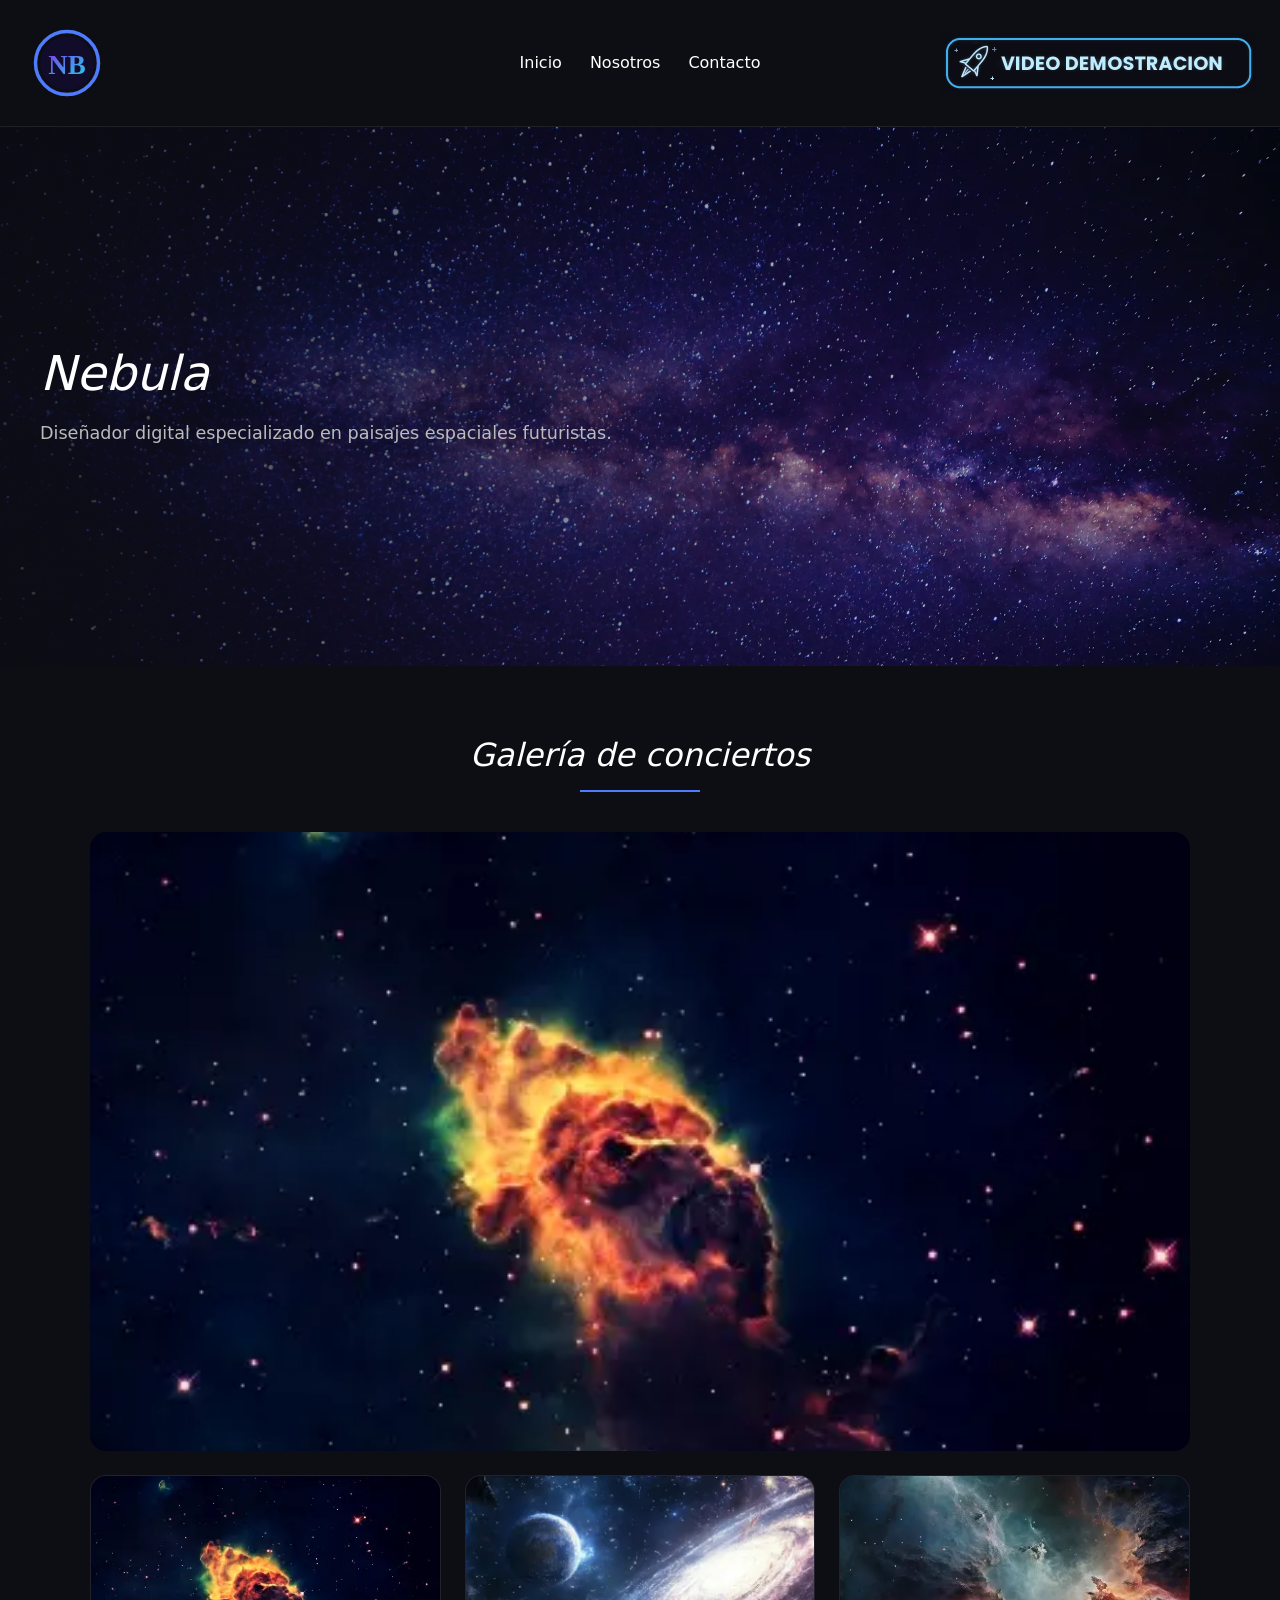
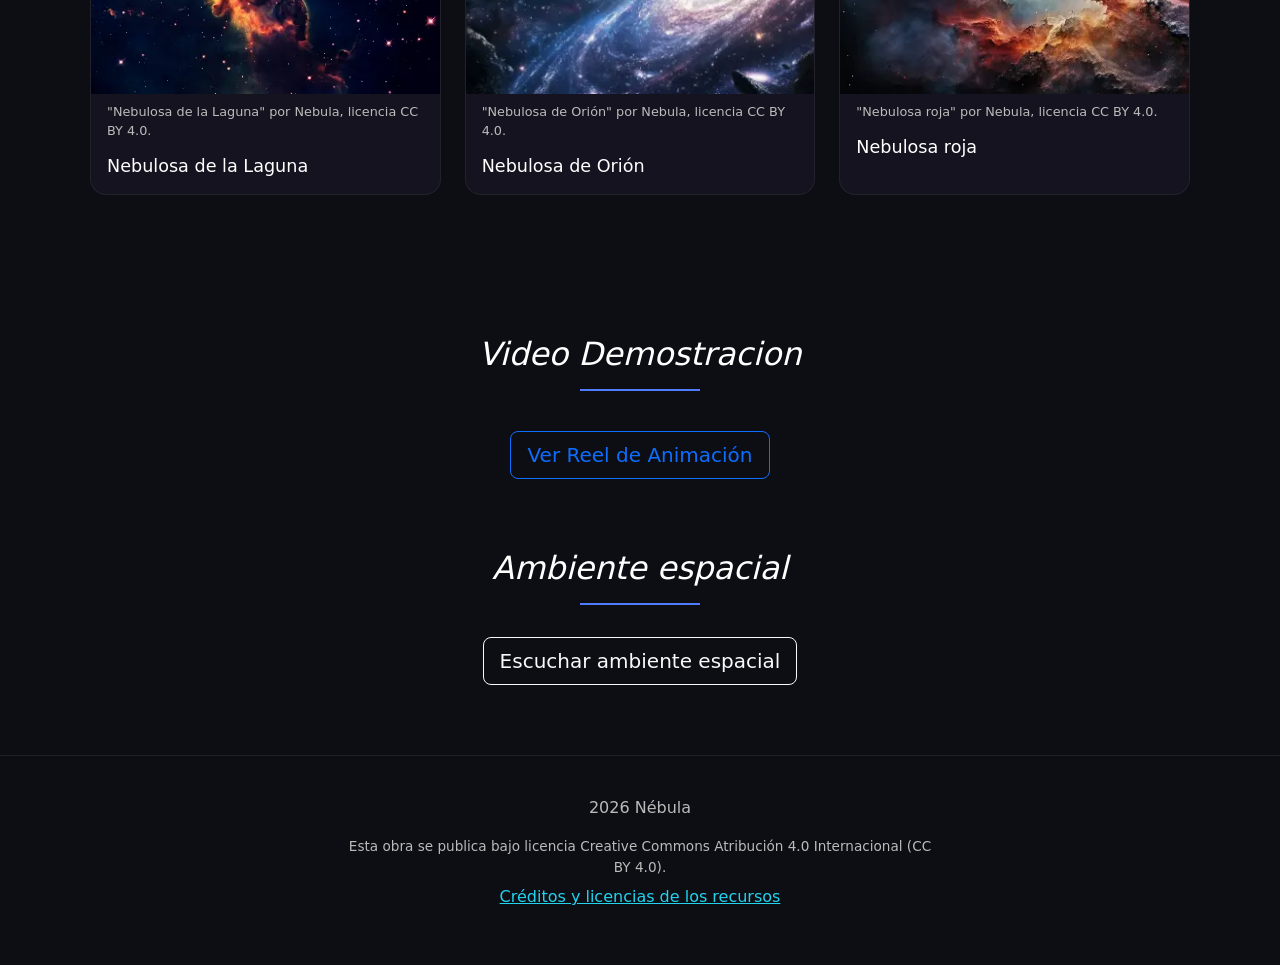
<file: index.html>
<!DOCTYPE html>
<html lang="es">
<head>
    <meta charset="UTF-8">
    <meta name="viewport" content="width=device-width, initial-scale=1.0">
    <title>Nébula</title>

    <!-- Agregar los enlaces a los archivos CSS de Bootstrap y el archivo CSS -->
    <link rel="stylesheet" href="https://cdn.jsdelivr.net/npm/bootstrap@5.3.3/dist/css/bootstrap.min.css">
    <link rel="stylesheet" href="css.css">  
</head>
<body>
    <header>
        <a href="#inicio" class="logo">
            <svg class="logo__svg" viewBox="0 0 120 120" role="img" focusable="false">
                <title>Nébula - volver al inicio</title>
                <defs>
                <linearGradient id="logoGrad" x1="0%" y1="0%" x2="100%" y2="100%">
                    <stop class="logo__stop-a" offset="0%"/>
                    <stop class="logo__stop-b" offset="100%"/>
                </linearGradient>
                </defs>
                <circle class="logo__aro"   cx="60" cy="60" r="54"/>
                <circle class="logo__disco" cx="60" cy="60" r="46"/>
                <text   class="logo__texto" x="60" y="78" text-anchor="middle">NB</text>
            </svg>
        </a>
    
        <nav>
            <a href="#">Inicio</a>
            <a href="#">Nosotros</a>
            <a href="#">Contacto</a>
            
        </nav>
        <a href="#contacto" class="btn-contacto">
            <img src="assets/img/contacto_neon.gif" alt="Botón de contacto con efecto neón" width="180" height="60" loading="lazy">
        </a>
    </header>
    <section  class="hero">
        <div class="hero-text">
            <h1>Nebula</h1>
            <p>Diseñador digital especializado en paisajes espaciales futuristas.</p>
        </div>
    </section>
    <section  class="galeria">
    <h1 >Galería de conciertos</h1>
    <hr>
        
    <img id="principal" class="principal"
     src="assets/img/concert1.webp"
     alt="Nebulosa de la Laguna">
    <div class="cards">
        <div class="card">
            <figure>
                <img class="mini" data-full="assets/img/concert1.webp"
                    src="assets/img/concert1.webp" alt="Nebulosa de la Laguna, nube de gas rosada y azulada con estrellas brillantes"
                    width="1200" height="750" loading="lazy">
                <figcaption>
                    "Nebulosa de la Laguna" por Nebula, licencia
                  CC BY 4.0.
                </figcaption>
            </figure>
            <div class="card-info">
                <h3>Nebulosa de la Laguna</h3>
            </div>
        </div>

        <div class="card">
            <figure>
                <img class="mini" data-full="assets/img/concert2.webp"
                    src="assets/img/concert2.webp" alt="Nebulosa de Orión, nube de gas luminosa en tonos azules y anaranjados"
                    width="1200" height="750" loading="lazy">
                <figcaption>
                    "Nebulosa de Orión" por Nebula, licencia
                    CC BY 4.0.
                </figcaption>
            </figure>
            <div class="card-info">
                <h3>Nebulosa de Orión</h3>
            </div>
        </div>

        <div class="card">
            <figure>
                <img class="mini" data-full="assets/img/concert3.webp"
                    src="assets/img/concert3.webp"  alt="Nebulosa roja, nube cósmica de tonos rojizos sobre un fondo estrellado"
                    width="1200" height="750" loading="lazy">
                <figcaption>
                    "Nebulosa roja" por Nebula, licencia
                   CC BY 4.0.
                </figcaption>
            </figure>
            <div class="card-info">
                <h3>Nebulosa roja</h3>
            </div>
        </div>
    </div>
</section>

<!-- Seccion del reel -->
    <section class="video" align="center">
    <h1>Video Demostracion</h1>
    <hr>
        <!-- Boton para llamar al reel con su id y clase de bootstrap -->
    <button type="button" id="btnReel" class="btn btn-outline-primary btn-lg">
        Ver Reel de Animación
    </button>
    <!-- contenedor que contiene el video con su id y clase de bootstrap -->
    <div class="modal fade" id="modalReel" tabindex="-1" aria-labelledby="tituloReel" aria-hidden="true">
        <div class="modal-dialog modal-lg modal-dialog-centered">
            <!-- contenedor que aparece en el modal con su id y clase de bootstrap con fondo oscuro y texto blanco -->
            <div class="modal-content bg-dark text-white">
                <!-- cabecera del modal -->
                <div class="modal-header border-0">
                    <h5 class="modal-title" id="tituloReel">Reel de animación</h5>
                    <button type="button" id="btnCerrarReel" class="btn-close btn-close-white" aria-label="Cerrar"></button>
                </div>
                <!-- Cuerpo del modal -->
                <div class="modal-body">
                    <video id="video" class="w-100" controls>
                        <source src="assets/video/video.mp4" type="video/mp4">
                    </video>
                    <p class="mt-2 mb-0 text-secondary small">
                        "Video demostración" por Nebula, licencia CC BY 4.0.
                    </p>
                </div>
            </div>
        </div>
    </div>
</section>

<!-- Seccion del audio ambiente (punto 4) -->
<section class="ambiente">
    <h2>Ambiente espacial</h2>
    <hr>

    <!-- Sin el atributo controls: los controles nativos quedan ocultos -->
    <audio id="audioAmbiente" src="assets/audio/audio.mp3" preload="auto" loop></audio>

    <!-- Botones propios que manejan el audio por JavaScript -->
    <div class="ambiente-botones">
        <button type="button" id="btnAmbiente" class="btn btn-outline-light btn-lg" aria-pressed="false">
            Escuchar ambiente espacial
        </button>
    </div>
</section>
 
    <footer id="contacto">
        <p> 2026 Nébula</p>

        <!-- Licencia de la obra (punto 5) -->
        <p class="licencia">
            Esta obra se publica bajo licencia
            <a>Creative Commons Atribución 4.0 Internacional (CC BY 4.0)</a>.
        </p>

        <!-- Enlace a las atribuciones de los recursos (punto 5) -->
        <p><a href="credits.html">Créditos y licencias de los recursos</a></p>
    </footer>
    <!-- Agregar los enlaces a los archivos JS de Bootstrap y el archivo JS -->
    <script src="https://cdn.jsdelivr.net/npm/bootstrap@5.3.3/dist/js/bootstrap.bundle.min.js"></script>
    <script src="script.js"></script>
</body>
</html>
</file>
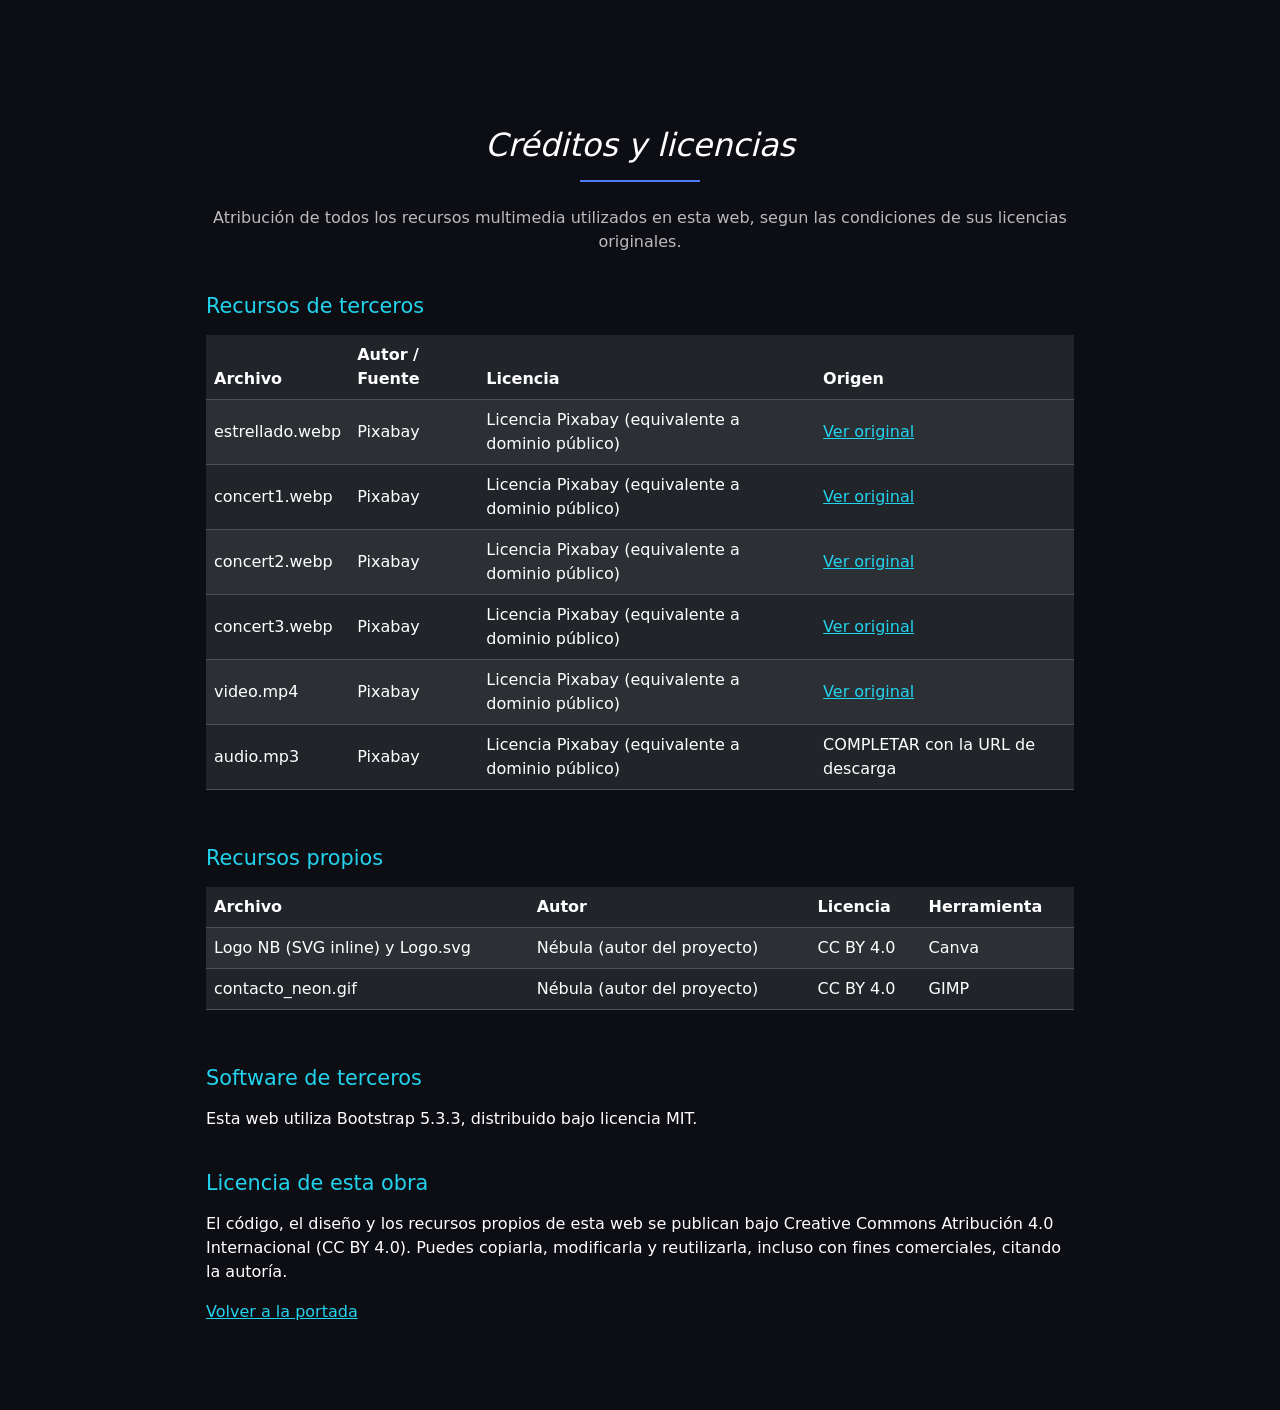
<file: credits.html>
<!DOCTYPE html>
<html lang="es">
<head>
    <meta charset="UTF-8">
    <meta name="viewport" content="width=device-width, initial-scale=1.0">
    <title>Créditos y licencias - Nébula</title>

    <!-- Bootstrap primero, nuestra hoja despues, para que la nuestra gane -->
    <link rel="stylesheet" href="https://cdn.jsdelivr.net/npm/bootstrap@5.3.3/dist/css/bootstrap.min.css">
    <link rel="stylesheet" href="css.css">
</head>
<body>
    <main class="creditos">
        <h1>Créditos y licencias</h1>
        <hr>

        <p class="creditos-intro">
            Atribución de todos los recursos multimedia utilizados en esta web,
            segun las condiciones de sus licencias originales.
        </p>

        <h2>Recursos de terceros</h2>
        <div class="table-responsive">
            <table class="table table-dark table-striped align-middle">
                <thead>
                    <tr>
                        <th scope="col">Archivo</th>
                        <th scope="col">Autor / Fuente</th>
                        <th scope="col">Licencia</th>
                        <th scope="col">Origen</th>
                    </tr>
                </thead>
                <tbody>
                    <tr>
                        <td>estrellado.webp</td>
                        <td>Pixabay</td>
                        <td>Licencia Pixabay (equivalente a dominio público)</td>
                        <td><a href="https://pixabay.com/es/photos/estrellas-cielo-noche-1837306/">Ver original</a></td>
                    </tr>
                    <tr>
                        <td>concert1.webp</td>
                        <td>Pixabay</td>
                        <td>Licencia Pixabay (equivalente a dominio público)</td>
                        <td><a href="https://pixabay.com/es/photos/espacio-universo-cielo-nocturno-11099/">Ver original</a></td>
                    </tr>
                    <tr>
                        <td>concert2.webp</td>
                        <td>Pixabay</td>
                        <td>Licencia Pixabay (equivalente a dominio público)</td>
                        <td><a href="https://pixabay.com/es/illustrations/fondo-de-galaxia-imagen-de-estrella-9060733/">Ver original</a></td>
                    </tr>
                    <tr>
                        <td>concert3.webp</td>
                        <td>Pixabay</td>
                        <td>Licencia Pixabay (equivalente a dominio público)</td>
                        <td><a href="https://pixabay.com/es/illustrations/digital-generado-nebulosa-espacio-8287812/">Ver original</a></td>
                    </tr>
                    <tr>
                        <td>video.mp4</td>
                        <td>Pixabay</td>
                        <td>Licencia Pixabay (equivalente a dominio público)</td>
                        <td><a href="https://pixabay.com/es/videos/nebulosa-espacio-universo-210884/">Ver original</a></td>
                    </tr>
                    <tr>
                        <td>audio.mp3</td>
                        <td>Pixabay</td>
                        <td>Licencia Pixabay (equivalente a dominio público)</td>
                        <td>COMPLETAR con la URL de descarga</td>
                    </tr>
                </tbody>
            </table>
        </div>

        <h2>Recursos propios</h2>
        <div class="table-responsive">
            <table class="table table-dark table-striped align-middle">
                <thead>
                    <tr>
                        <th scope="col">Archivo</th>
                        <th scope="col">Autor</th>
                        <th scope="col">Licencia</th>
                        <th scope="col">Herramienta</th>
                    </tr>
                </thead>
                <tbody>
                    <tr>
                        <td>Logo NB (SVG inline) y Logo.svg</td>
                        <td>Nébula (autor del proyecto)</td>
                        <td>CC BY 4.0</td>
                        <td>Canva</td>
                    </tr>
                    <tr>
                        <td>contacto_neon.gif</td>
                        <td>Nébula (autor del proyecto)</td>
                        <td>CC BY 4.0</td>
                        <td>GIMP</td>
                    </tr>
                </tbody>
            </table>
        </div>

        <h2>Software de terceros</h2>
        <p>
            Esta web utiliza <a >Bootstrap 5.3.3</a>,
            distribuido bajo licencia MIT.
        </p>

        <h2>Licencia de esta obra</h2>
        <p>
            El código, el diseño y los recursos propios de esta web se publican bajo
            <a>Creative Commons
            Atribución 4.0 Internacional (CC BY 4.0)</a>. Puedes copiarla, modificarla y
            reutilizarla, incluso con fines comerciales, citando la autoría.
        </p>

        <p><a href="index.html"> Volver a la portada</a></p>
    </main>
</body>
</html>
</file>
<file: css.css>
/* 
   1. MEDIDAS
   Solo medidas, ningun color. Si cambio el radio o la duracion aqui,
   se actualiza en toda la hoja.
  */
:root {
    --radio: 16px;
    --radio-chico: 12px;
    --alto-cabecera: 126px;
    --transicion: 0.25s ease;
}

/* 
   2. BASE
    */
body {
    margin: 0;
    padding-top: var(--alto-cabecera);
    background-color: #0d0d14;
    color: #ffffff;
}

h1, h2, h3 {
    line-height: 1.2;
}

hr {
    width: 120px;
    margin: 16px auto 0;
    border: none;
    border-top: 2px solid #4f7cff;
    opacity: 1;
}

figure {
    margin: 0;
}

figcaption {
    color: #bbbbbb;
    font-size: 0.8rem;
    padding: 8px 16px 0;
}

figcaption a {
    color: #22d3ee;
}

/* Anillo de foco visible en toda la web: se ve al navegar con el tabulador */
a:focus-visible,
button:focus-visible {
    outline: 2px solid #22d3ee;
    outline-offset: 3px;
}

/*
   3. CABECERA
   Tres columnas: logo | menu | boton. El 1fr de los extremos reparte
   el espacio sobrante y deja el menu centrado.
   */
header {
    position: fixed;
    top: 0;
    left: 0;
    right: 0;
    z-index: 1000;
    display: grid;
    grid-template-columns: 1fr auto 1fr;
    align-items: center;
    padding: 20px 24px;
    background-color: #0d0d14;
    border-bottom: 1px solid rgba(255, 255, 255, 0.08);
}

nav {
    display: flex;
    gap: 24px;
}

nav a {
    position: relative;
    color: #ffffff;
    text-decoration: none;
    font-weight: 500;
    padding: 6px 2px;
    transition: color var(--transicion);
}

nav a:hover {
    color: #22d3ee;
}

/* Subrayado que crece de izquierda a derecha al pasar el raton */
nav a::after {
    content: "";
    position: absolute;
    left: 0;
    bottom: 0;
    width: 100%;
    height: 2px;
    background-color: #22d3ee;
    transform: scaleX(0);
    transform-origin: left;
    transition: transform var(--transicion);
}

nav a:hover::after {
    transform: scaleX(1);
}

/*
   4. LOGO SVG INLINE 
    */
.logo {
    display: inline-flex;
    align-items: center;
    gap: 0.6rem;
    min-height: 44px;
    padding: 8px;
    border-radius: var(--radio-chico);
    text-decoration: none;
}

.logo__svg {
    width: 70px;
    height: 70px;
}

/* fill pinta el relleno, stroke el borde, stop-color los topes del degradado */
.logo__aro {
    fill: none;
    stroke: #4f7cff;
    stroke-width: 6;
    transition: stroke 0.3s ease;
}

.logo__disco {
    fill: #100c29;
    transition: fill 0.3s ease;
}

.logo__texto {
    fill: url(#logoGrad);
    font-family: Georgia, 'Times New Roman', serif;
    font-weight: 700;
    font-size: 46px;
}

.logo__stop-a {
    stop-color: #7c3aed;
}

.logo__stop-b {
    stop-color: #22d3ee;
}

/* Estado hover / foco: azul y violeta pasan a cian y turquesa */
.logo:hover .logo__aro,
.logo:focus-visible .logo__aro {
    stroke: #22d3ee;
}

.logo:hover .logo__disco,
.logo:focus-visible .logo__disco {
    fill: #1b1640;
}

.logo:hover .logo__stop-a,
.logo:focus-visible .logo__stop-a {
    stop-color: #2fe8d8;
}

.logo:hover .logo__stop-b,
.logo:focus-visible .logo__stop-b {
    stop-color: #8b7bff;
}

/* 
   5. BOTON DE CONTACTO (gif)
   */
.btn-contacto {
    justify-self: end;
    transition: transform var(--transicion), filter var(--transicion);
}

.btn-contacto img {
    height: 60px;
    width: auto;
    display: block;
}

.btn-contacto:hover {
    transform: translateY(-2px) scale(1.04);
    filter: brightness(1.25);
}

/* 
   6. HERO
   Dos capas en background-image: el degradado va encima de la foto
   para que el texto se lea sobre las zonas claras.
   */
.hero {
    display: flex;
    align-items: center;
    min-height: 60vh;
    padding: 60px 40px;
    background-image: linear-gradient(90deg, rgba(13, 13, 20, 0.85) 0%, rgba(13, 13, 20, 0.25) 70%),
                      url("assets/img/estrellado.webp");
    background-size: cover;
    background-position: center;
}

.hero-text {
    max-width: 700px;
}

.hero-text h1 {
    font-size: 3rem;
    font-style: italic;
    margin: 0 0 16px;
}

.hero-text p {
    font-size: 1.1rem;
    line-height: 1.6;
    margin: 0;
    color: #bbbbbb;
}

/*
   7. GALERIA  (punto 2 de la practica)
   */
.galeria {
    padding: 70px 16px;
}

.galeria h1 {
    text-align: center;
    font-size: 2rem;
    font-style: italic;
    margin: 0;
}

/* Imagen grande. La transicion de opacidad es la que suaviza el
   cambio; el JS solo pone opacity a 0 y a 1. */
.principal {
    display: block;
    width: 100%;
    max-width: 1100px;
    margin: 40px auto 0;
    aspect-ratio: 16 / 9;
    object-fit: cover;
    border-radius: var(--radio);
    transition: opacity 0.3s ease;
}

.cards {
    display: grid;
    grid-template-columns: repeat(3, 1fr);
    gap: 24px;
    max-width: 1100px;
    margin: 24px auto 0;
}

/* .card tambien es una clase de Bootstrap: anulamos el display: flex,
   el borde y el color de texto que nos impone. */
.card {
    display: block;
    background-color: #15131f;
    color: #ffffff;
    border: 1px solid rgba(255, 255, 255, 0.06);
    border-radius: var(--radio);
    overflow: hidden;
    transition: border-color var(--transicion), transform var(--transicion);
}

.card:hover {
    border-color: #4f7cff;
    transform: translateY(-4px);
}

.card img {
    width: 100%;
    height: auto;
    aspect-ratio: 16 / 10;
    object-fit: cover;
    display: block;
}

/* Miniaturas: el cursor y la escala avisan de que se puede pulsar */
.mini {
    cursor: pointer;
    transition: transform var(--transicion), filter var(--transicion);
}

.mini:hover {
    transform: scale(1.05);
    filter: brightness(1.15);
}

.card-info {
    padding: 16px;
}

.card-info h3 {
    margin: 0;
    font-size: 1.1rem;
}

/* 
   8. SECCION DEL REEL Y MODAL  (punto 3 de la practica)
   El aspecto del boton y de la ventana lo da Bootstrap; aqui solo
   ajustamos espacios y el redondeo del video.
    */
.video {
    padding: 70px 16px;
    text-align: center;
}

.video h1 {
    font-size: 2rem;
    font-style: italic;
    margin: 0;
}

.video .btn-lg {
    margin-top: 40px;
}

.modal-body video {
    height: auto;
    border-radius: var(--radio-chico);
}

/*
   9. PIE
    */
footer {
    text-align: center;
    padding: 40px 24px;
    color: #bbbbbb;
    border-top: 1px solid rgba(255, 255, 255, 0.08);
}

footer a {
    color: #22d3ee;
}

/*
   10. CREDITOS Y LICENCIA  (punto 5 de la practica)
   Footer de la portada y pagina credits.html.
    */
.licencia {
    font-size: 0.85rem;
    max-width: 600px;
    margin: 8px auto;
}

.creditos {
    max-width: 900px;
    margin: 0 auto;
    padding: 0 16px 70px;
}

.creditos h1 {
    text-align: center;
    font-size: 2rem;
    font-style: italic;
    margin: 0;
}

.creditos h2 {
    font-size: 1.3rem;
    margin: 40px 0 16px;
    color: #22d3ee;
}

.creditos-intro {
    text-align: center;
    color: #bbbbbb;
    margin: 24px 0 0;
}

.creditos a {
    color: #22d3ee;
}

/*
   11. AUDIO AMBIENTE  (punto 4 de la practica)
   Los controles nativos no existen porque el <audio> no lleva controls.
   El estado lo refleja el atributo aria-pressed, y lo seleccionamos
   desde CSS con un selector de atributo.
    */
.ambiente {
    padding: 0 16px 70px;
    text-align: center;
}

.ambiente h2 {
    font-size: 2rem;
    font-style: italic;
    margin: 0;
}

.ambiente-botones {
    display: flex;
    flex-wrap: wrap;
    gap: 16px;
    justify-content: center;
    margin-top: 32px;
}

.ambiente-botones .btn {
    min-height: 44px;
}

/* Cuando el boton esta "pulsado" (sonando) se enciende en cian */
#btnAmbiente[aria-pressed="true"] {
    border-color: #22d3ee;
    color: #22d3ee;
}

/*
   12. RESPONSIVE  
  
    */

/*  Tablet: la galeria pasa de tres columnas a dos */
@media (max-width: 900px) {
    .cards {
        grid-template-columns: repeat(2, 1fr);
    }

    .hero-text h1 {
        font-size: 2.4rem;
    }
}

/* Movil: cabecera apilada y una sola columna */
@media (max-width: 600px) {
    /* La cabecera se apila y crece, asi que redefinimos su alto */
    :root {
        --alto-cabecera: 210px;
    }

    header {
        grid-template-columns: 1fr;
        justify-items: center;
        gap: 12px;
        padding: 12px 16px;
    }

    .btn-contacto {
        justify-self: center;
    }

    /* Separacion suficiente para que los enlaces del menu no se toquen
       con el dedo: 44px de alto minimo cada uno */
    nav {
        gap: 8px;
        flex-wrap: wrap;
        justify-content: center;
    }

    nav a {
        display: flex;
        align-items: center;
        min-height: 44px;
        padding: 0 12px;
    }

    .cards {
        grid-template-columns: 1fr;
    }

    .hero {
        padding: 40px 20px;
        min-height: auto;
    }

    .hero-text h1 {
        font-size: 2rem;
    }

    .galeria,
    .video,
    .ambiente {
        padding-left: 12px;
        padding-right: 12px;
    }

    /* Los dos botones del audio, uno debajo del otro y a lo ancho */
    .ambiente-botones {
        flex-direction: column;
        align-items: stretch;
    }

    .creditos h2 {
        font-size: 1.1rem;
    }
}

/* El logo es un enlace tactil: nunca por debajo de 44x44 */
.logo {
    min-width: 44px;
}

/* Respeta a quien pide menos animacion en su sistema operativo */
@media (prefers-reduced-motion: reduce) {
    * {
        transition: none !important;
    }
}
</file>
